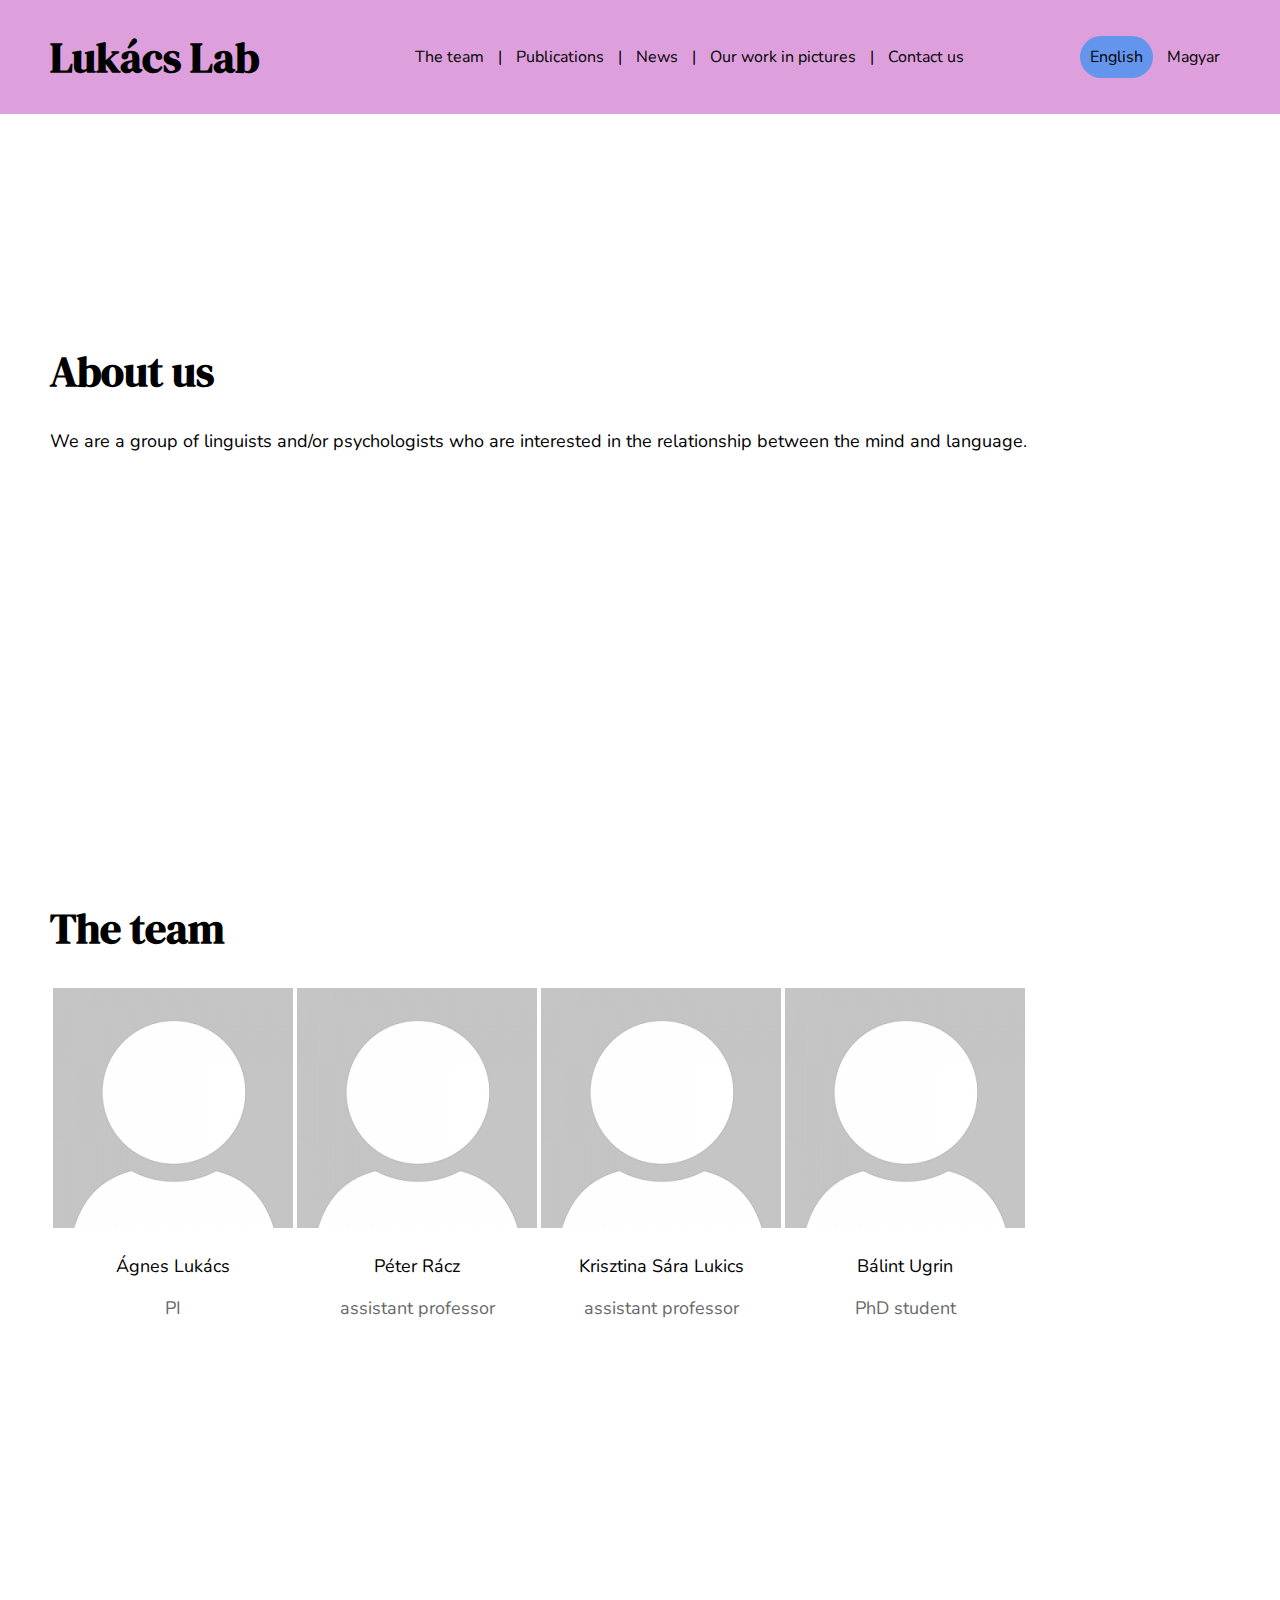
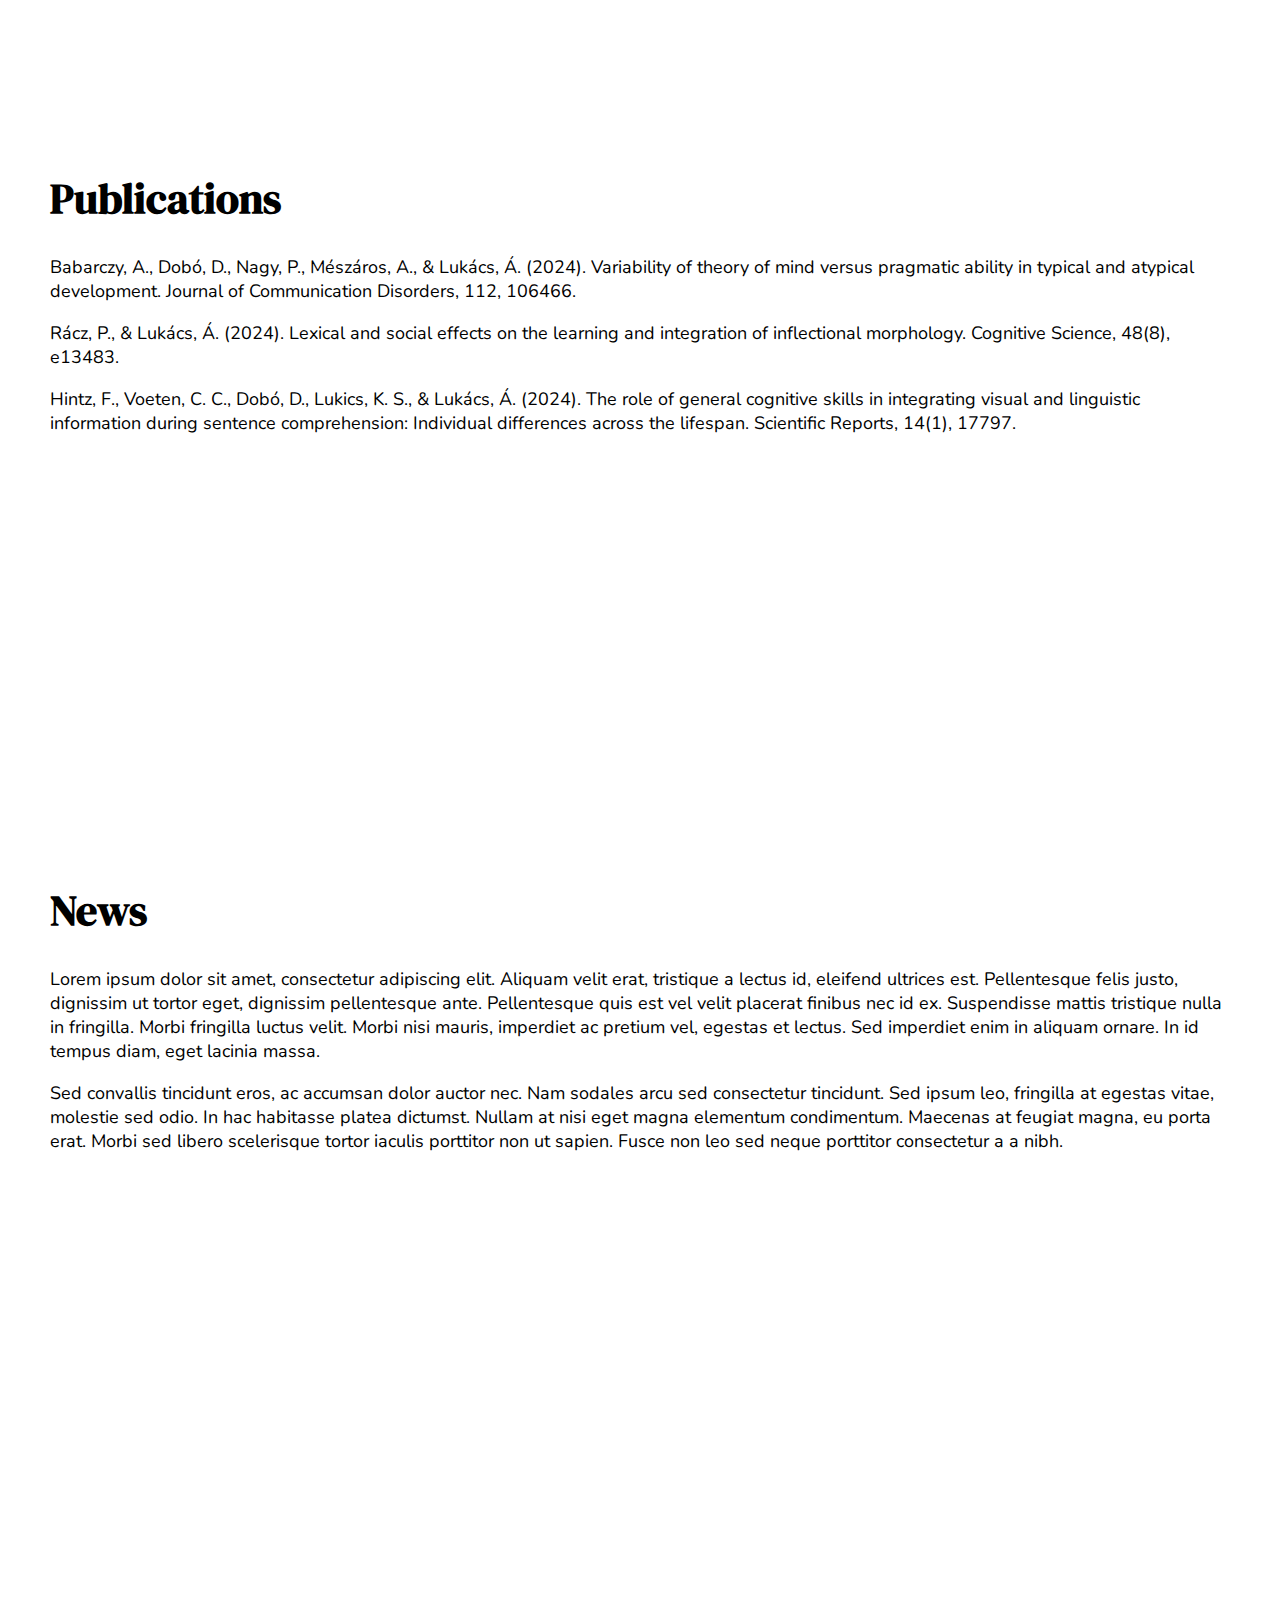
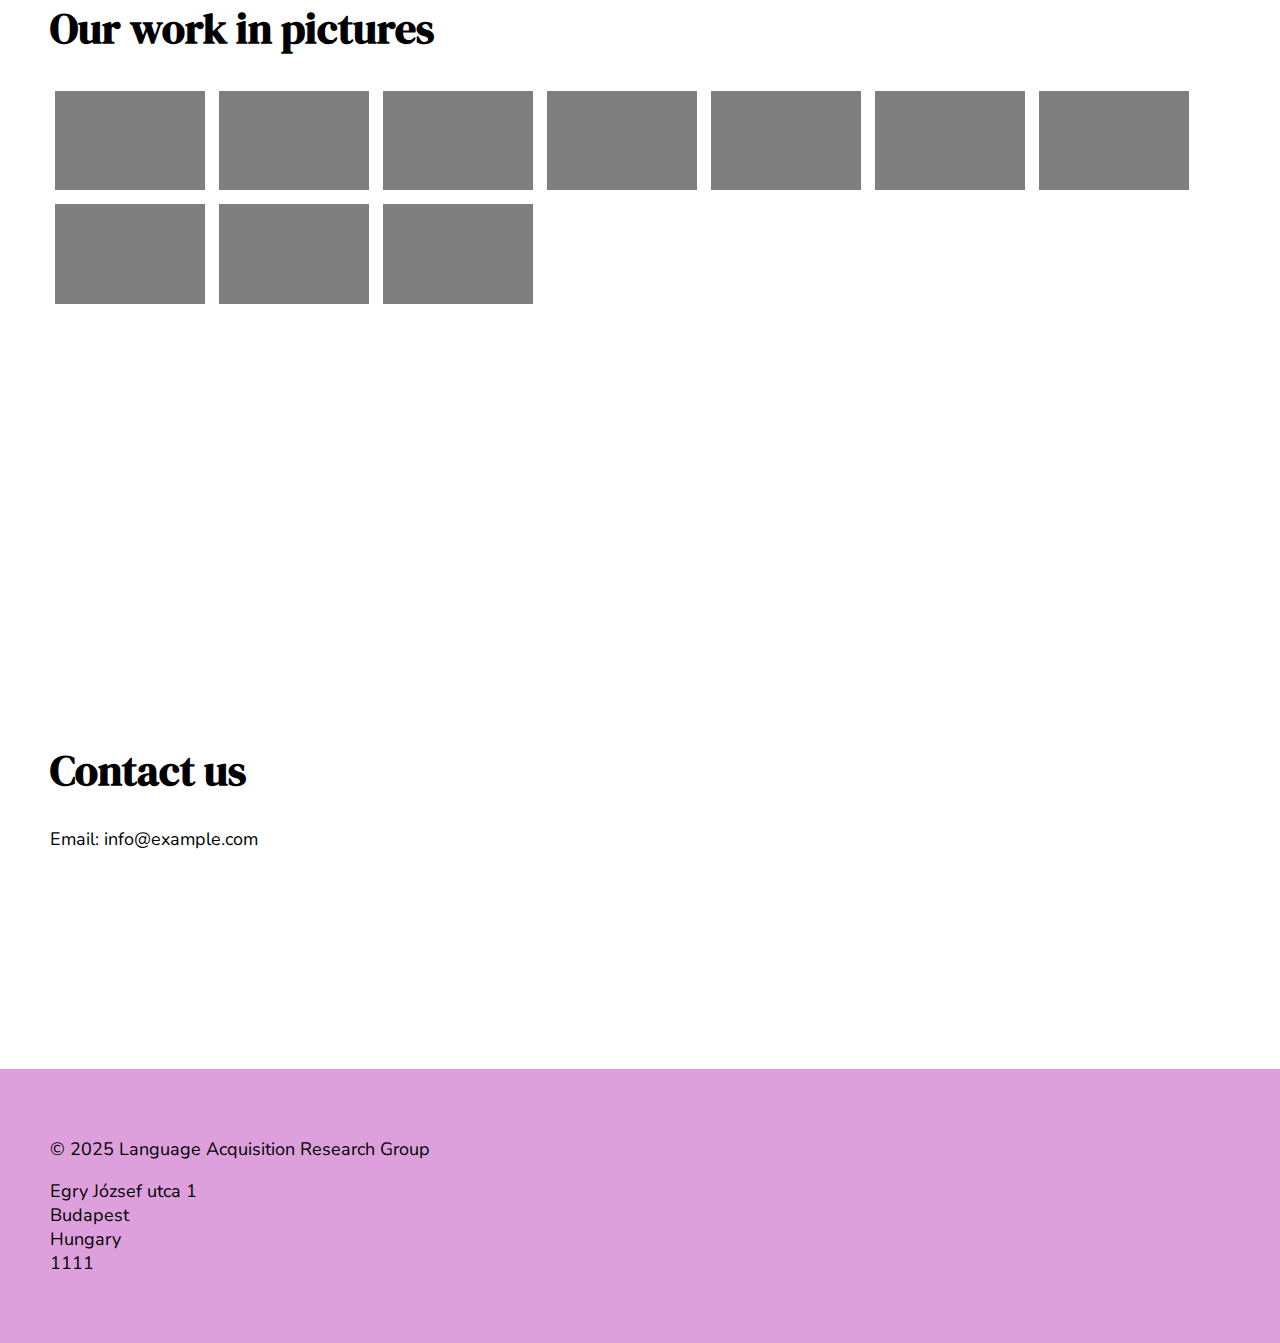
<file: index.html>
<!DOCTYPE html>
<html lang="en">

<head>
    <meta charset="UTF-8">
    <title>Lukács Lab</title>
    <link rel="stylesheet" href="styles.css">
    <link href="https://fonts.googleapis.com/css2?family=DM+Serif+Display:wght@400;700&display=swap" rel="stylesheet">
    <link href="https://fonts.googleapis.com/css2?family=Nunito:wght@400;700&display=swap" rel="stylesheet">
    <script src="script.js"></script>
</head>

<body>
    <div class="header-footer" id="header">
        <h1>Lukács Lab</h1>
        <div id="toc">
            <ul>
                <li><a href="#the-team">The team</a></li>
                <li>|</li>
                <li><a href="#publications">Publications</a></li>
                <li>|</li>
                <li><a href="#news">News</a></li>
                <li>|</li>
                <li><a href="#in-pictures">Our work in pictures</a></li>
                <li>|</li>
                <li><a href="#contact-us">Contact us</a></li>
            </ul>
        </div>
        <div id="language-selector">
            <a class="lang-btn" id="active-lang-btn">English</a>
            <a href="hu.html" class="lang-btn" id="passive-lang-btn">Magyar</a>
        </div>
    </div>

    <div class="content" id="about-us">
        <h1>About us</h1>
        <p>
            We are a group of linguists and/or psychologists who are interested in the relationship between the mind and language.
        </p>
    </div>

    <div class="content" id="the-team">
        <h1>The team</h1>
        <table>
            <tr>
                <td><img src="images/dummy_profile.png" alt="Profile Picture"></td>
                <td><img src="images/dummy_profile.png" alt="Profile Picture"></td>
                <td><img src="images/dummy_profile.png" alt="Profile Picture"></td>
                <td><img src="images/dummy_profile.png" alt="Profile Picture"></td>
            </tr>
            <tr>
                <td>
                    <p>Ágnes Lukács</p>
                    <p class="position">PI</p>
                </td>
                <td>
                    <p>Péter Rácz</p>
                    <p class="position">assistant professor</p>
                </td>
                <td>
                    <p>Krisztina Sára Lukics</p>
                    <p class="position">assistant professor</p>
                </td>
                <td>
                    <p>Bálint Ugrin</p>
                    <p class="position">PhD student</p>
                </td>
            </tr>
        </table>    
    </div>

    <div class="content" id="publications">
        <h1>Publications</h1>
        <p>
            Babarczy, A., Dobó, D., Nagy, P., Mészáros, A., & Lukács, Á. (2024). Variability of theory of mind versus pragmatic ability in typical and atypical development. Journal of Communication Disorders, 112, 106466.
        </p>
        <p>
            Rácz, P., & Lukács, Á. (2024). Lexical and social effects on the learning and integration of inflectional morphology. Cognitive Science, 48(8), e13483.
        </p>
        <p>
            Hintz, F., Voeten, C. C., Dobó, D., Lukics, K. S., & Lukács, Á. (2024). The role of general cognitive skills in integrating visual and linguistic information during sentence comprehension: Individual differences across the lifespan. Scientific Reports, 14(1), 17797.
        </p>
    </div>

    <div class="content" id="news">
        <h1>News</h1>
        <p>
            Lorem ipsum dolor sit amet, consectetur adipiscing elit.
            Aliquam velit erat, tristique a lectus id, eleifend ultrices est.
            Pellentesque felis justo, dignissim ut tortor eget, dignissim pellentesque ante.
            Pellentesque quis est vel velit placerat finibus nec id ex.
            Suspendisse mattis tristique nulla in fringilla.
            Morbi fringilla luctus velit. Morbi nisi mauris, imperdiet ac pretium vel,
            egestas et lectus. Sed imperdiet enim in aliquam ornare. In id tempus diam,
            eget lacinia massa.
        </p>
        <p>
            Sed convallis tincidunt eros, ac accumsan dolor auctor nec.
            Nam sodales arcu sed consectetur tincidunt. Sed ipsum leo, fringilla at
            egestas vitae, molestie sed odio. In hac habitasse platea dictumst.
            Nullam at nisi eget magna elementum condimentum. Maecenas at feugiat magna,
            eu porta erat. Morbi sed libero scelerisque tortor iaculis porttitor non ut sapien.
            Fusce non leo sed neque porttitor consectetur a a nibh. 
        </p>
    </div>

    <div class="content" id="in-pictures">
        <h1>Our work in pictures</h1>
        <div class="gallery">
            <img src="images/gallery.bmp" alt="Gallery Image 1" style="width:150px; margin:5px;">
            <img src="images/gallery.bmp" alt="Gallery Image 2" style="width:150px; margin:5px;">
            <img src="images/gallery.bmp" alt="Gallery Image 3" style="width:150px; margin:5px;">
            <img src="images/gallery.bmp" alt="Gallery Image 4" style="width:150px; margin:5px;">
            <img src="images/gallery.bmp" alt="Gallery Image 5" style="width:150px; margin:5px;">
            <img src="images/gallery.bmp" alt="Gallery Image 6" style="width:150px; margin:5px;">
            <img src="images/gallery.bmp" alt="Gallery Image 7" style="width:150px; margin:5px;">
            <img src="images/gallery.bmp" alt="Gallery Image 8" style="width:150px; margin:5px;">
            <img src="images/gallery.bmp" alt="Gallery Image 9" style="width:150px; margin:5px;">
            <img src="images/gallery.bmp" alt="Gallery Image 10" style="width:150px; margin:5px;">
        </div>
    </div>
    
    <div class="content" id="contact-us">
        <h1>Contact us</h1>
        <p>
            Email: <a href="mailto:info@example.com">info@example.com</a>
        </p>
    </div>

    <div class="header-footer" id="footer">
        <div id="copyright">
            <p>© 2025 Language Acquisition Research Group</p>
            <p>
                Egry József utca 1<br>
                Budapest<br>
                Hungary<br>
                1111
            </p>
        </div>
    </div>

</body>

</html>
</file>
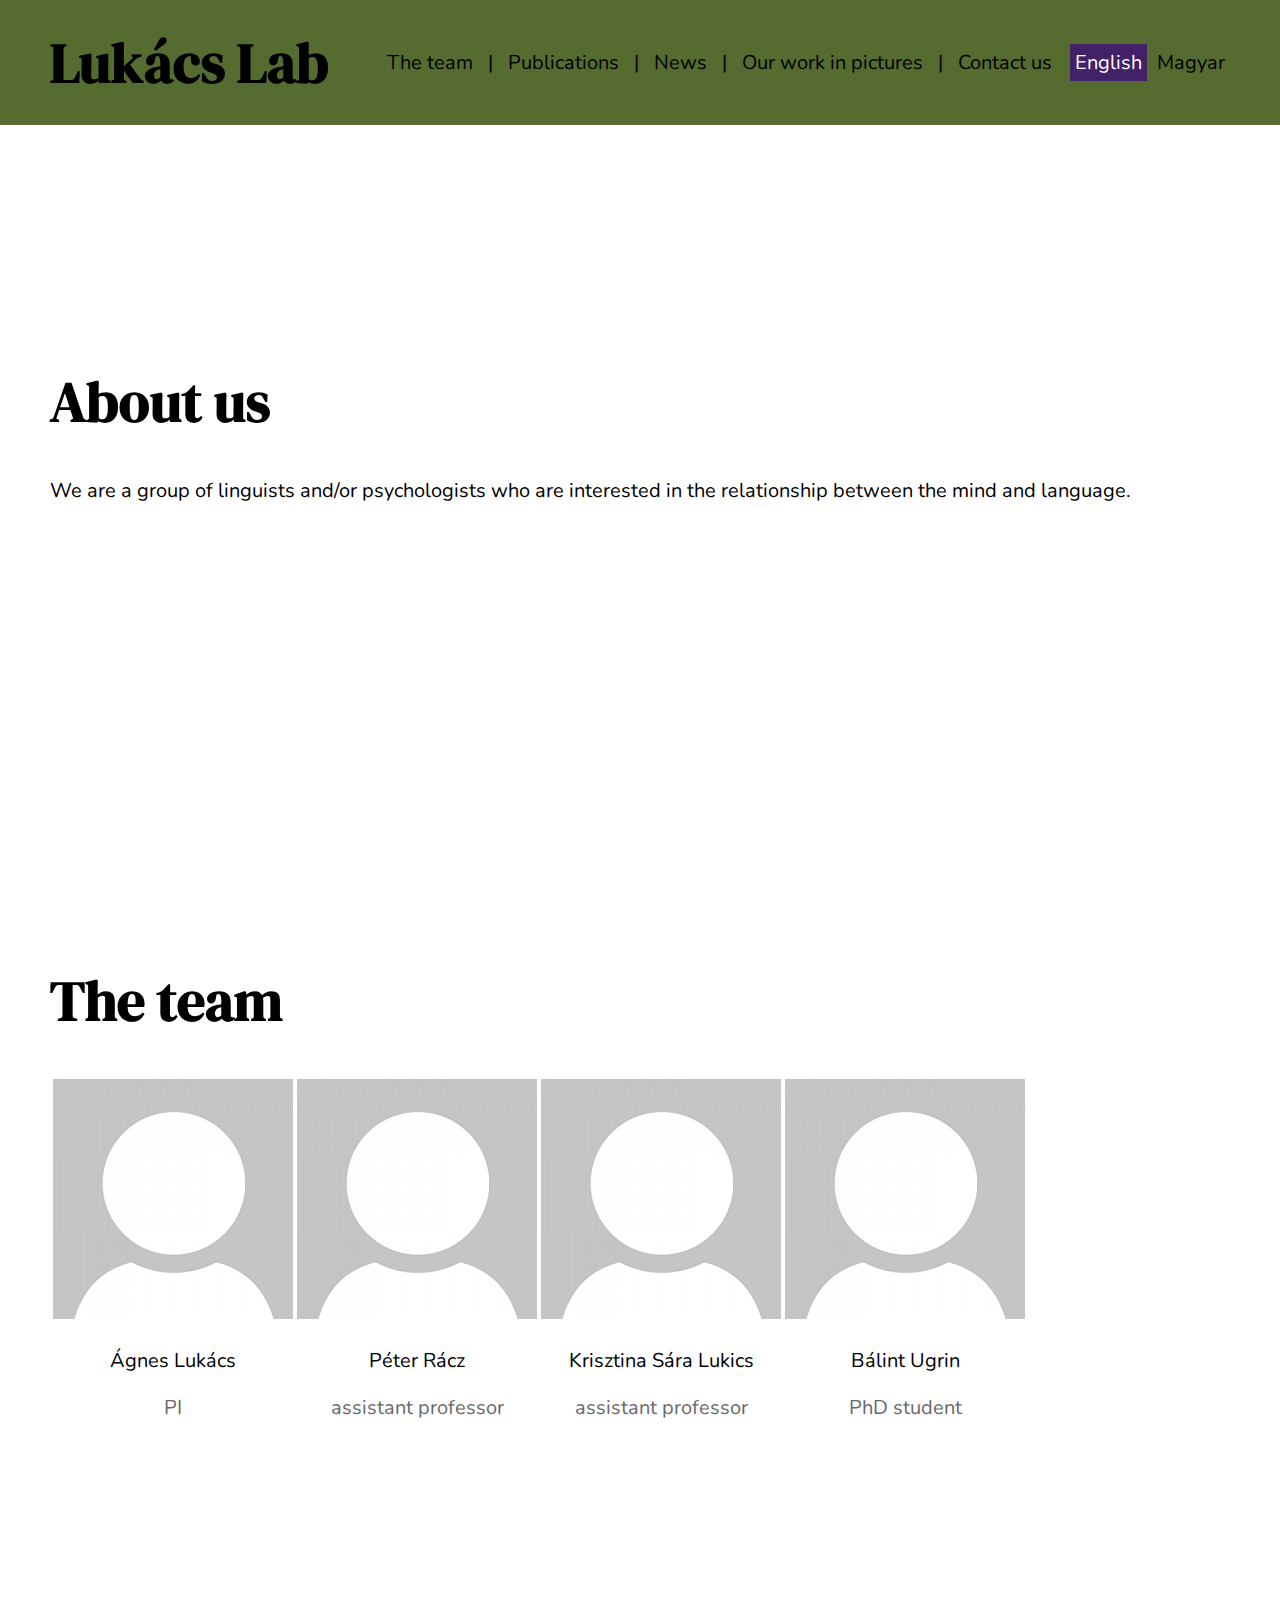
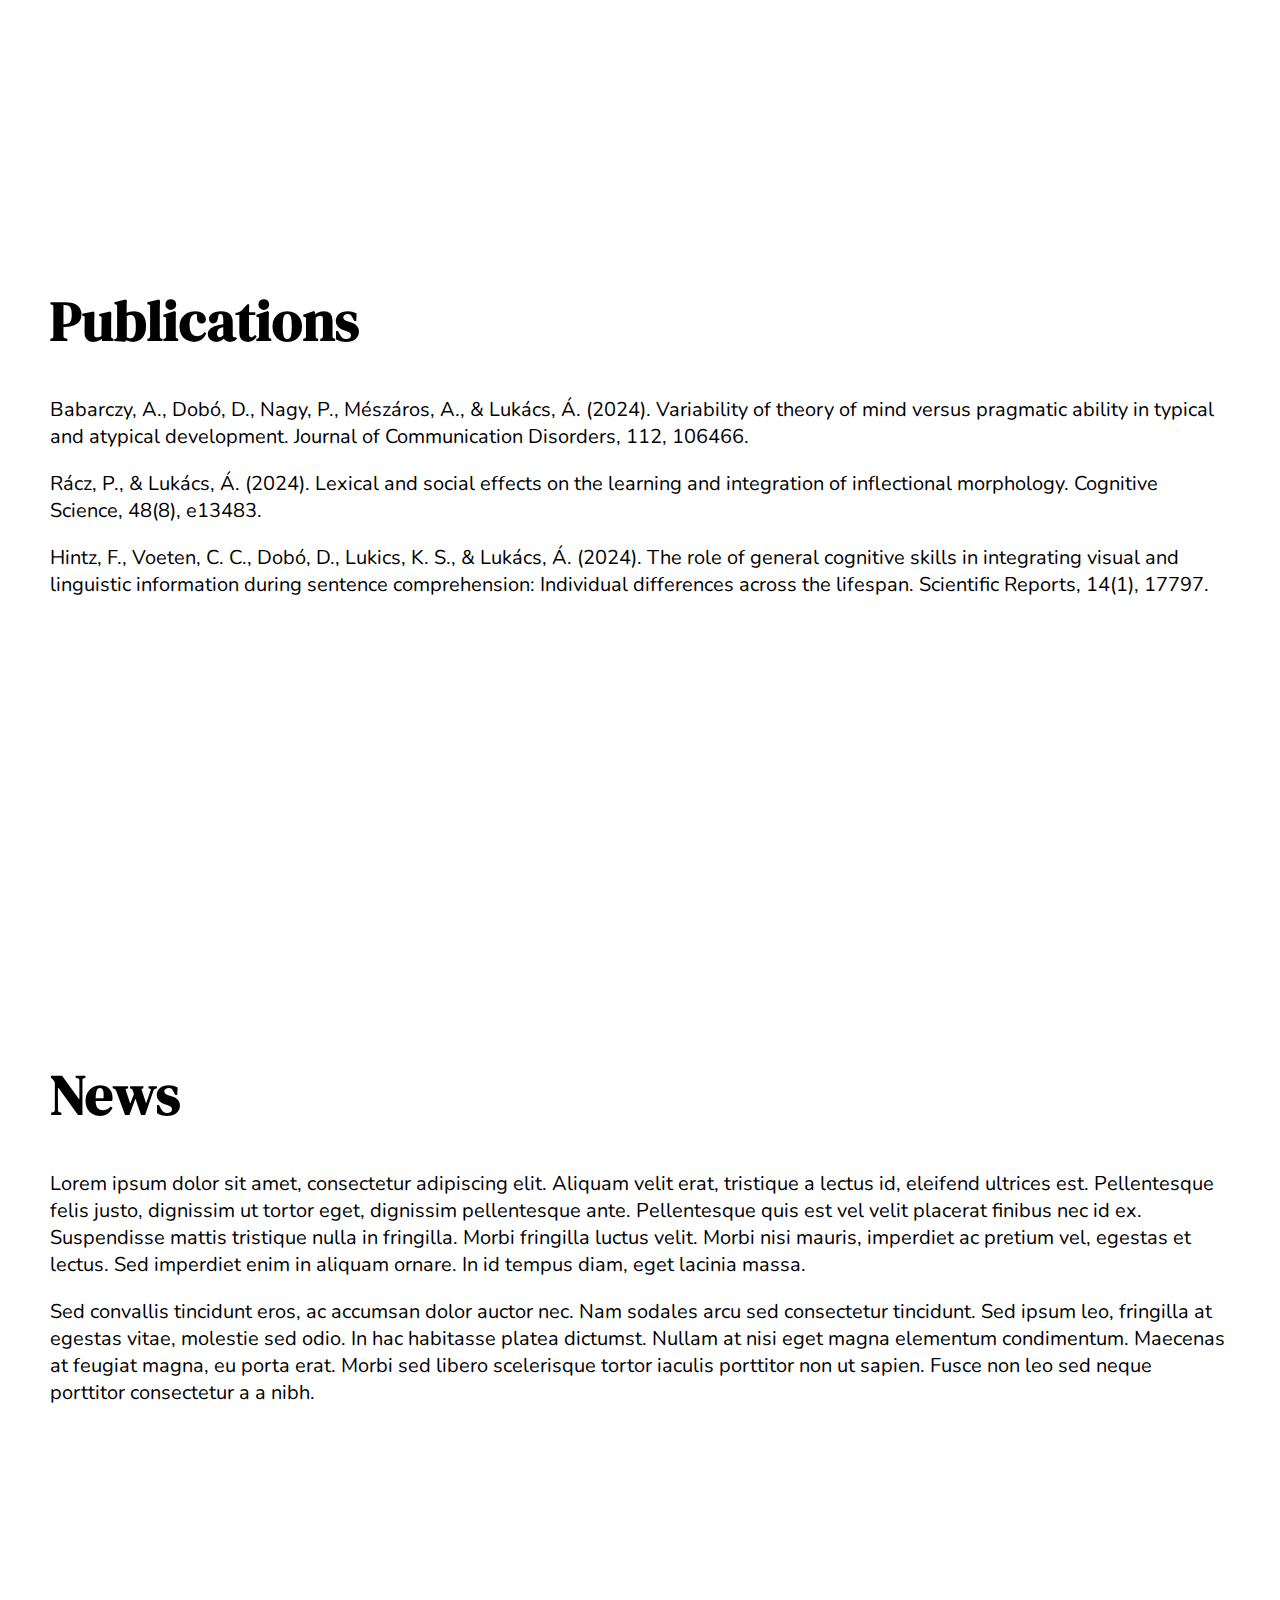
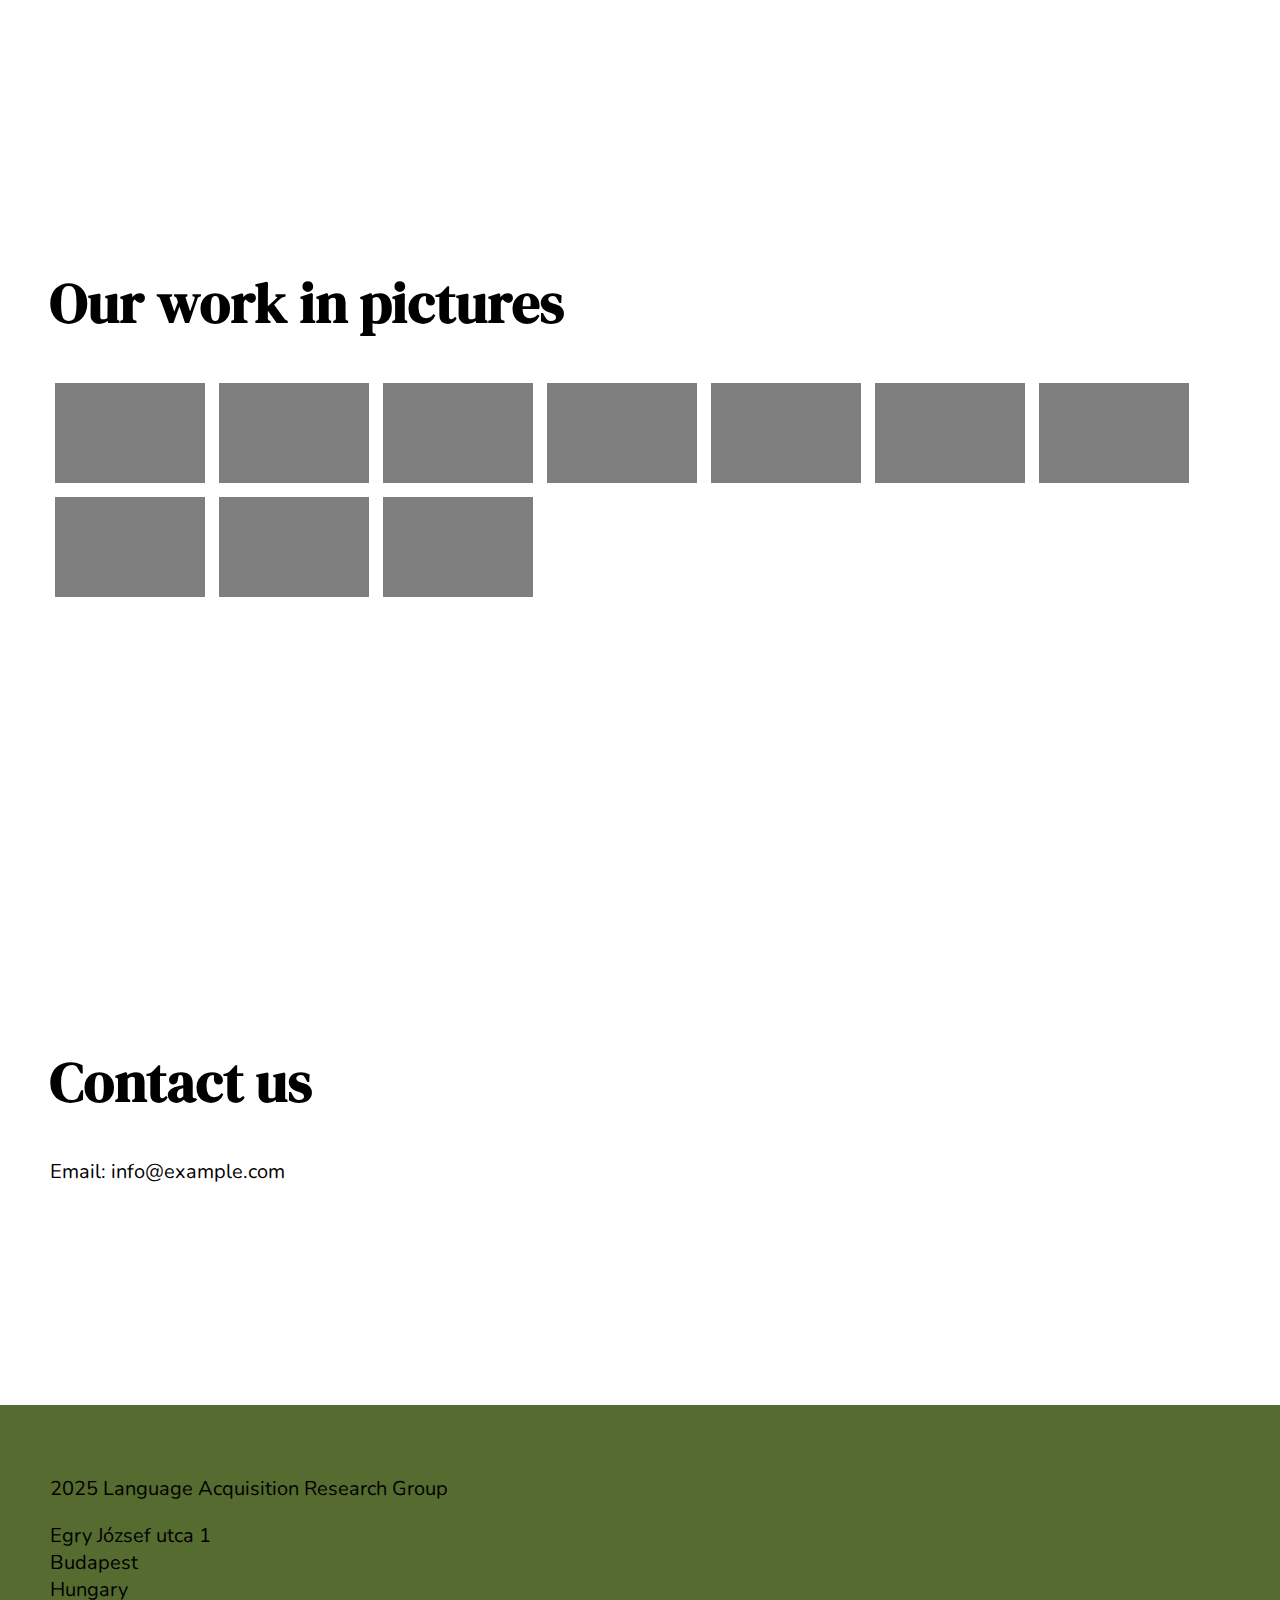
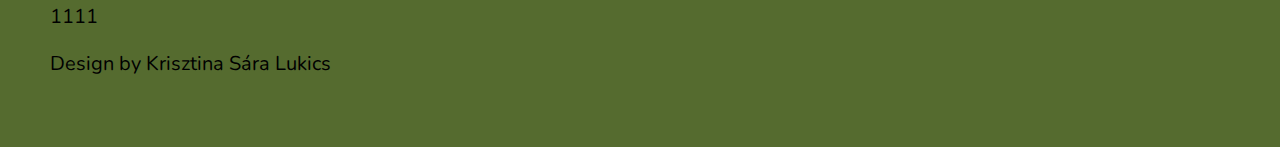
<file: docs/index.html>
<!DOCTYPE html>
<html lang="en">

<head>
    <meta charset="UTF-8">
    <title>Lukács Lab</title>
    <link rel="stylesheet" href="styles.css">
    <link href="https://fonts.googleapis.com/css2?family=DM+Serif+Display:wght@400;700&display=swap" rel="stylesheet">
    <link href="https://fonts.googleapis.com/css2?family=Nunito:wght@400;700&display=swap" rel="stylesheet">
    <script src="script.js"></script>
</head>

<body>
    <header class="header-footer" id="header">
        <h1 id="title"><a href="index.html">Lukács Lab</a></h1>
        <nav id="toc">
            <ul>
                <li class="nav-link"><a href="#the-team">The team</a></li>
                <li>|</li>
                <li class="nav-link"><a href="#publications">Publications</a></li>
                <li>|</li>
                <li class="nav-link"><a href="#news">News</a></li>
                <li>|</li>
                <li class="nav-link"><a href="#in-pictures">Our work in pictures</a></li>
                <li>|</li>
                <li class="nav-link"><a href="#contact-us">Contact us</a></li>
            </ul>
        </nav>
        <div id="language-selector">
            <a class="lang-btn" id="active-lang-btn">English</a>
            <a href="hu.html" class="lang-btn" id="passive-lang-btn">Magyar</a>
        </div>
    </header>

    <div class="content" id="about-us">
        <h1>About us</h1>
        <p>
            We are a group of linguists and/or psychologists who are interested in the relationship between the mind and language.
        </p>
    </div>

    <div class="content" id="the-team">
        <h1>The team</h1>
        <table>
            <tr>
                <td><img src="images/dummy_profile.png" alt="Profile Picture"></td>
                <td><img src="images/dummy_profile.png" alt="Profile Picture"></td>
                <td><img src="images/dummy_profile.png" alt="Profile Picture"></td>
                <td><img src="images/dummy_profile.png" alt="Profile Picture"></td>
            </tr>
            <tr>
                <td>
                    <p>Ágnes Lukács</p>
                    <p class="position">PI</p>
                </td>
                <td>
                    <p>Péter Rácz</p>
                    <p class="position">assistant professor</p>
                </td>
                <td>
                    <p>Krisztina Sára Lukics</p>
                    <p class="position">assistant professor</p>
                </td>
                <td>
                    <p>Bálint Ugrin</p>
                    <p class="position">PhD student</p>
                </td>
            </tr>
        </table>    
    </div>

    <div class="content" id="publications">
        <h1>Publications</h1>
        <p>
            Babarczy, A., Dobó, D., Nagy, P., Mészáros, A., & Lukács, Á. (2024). Variability of theory of mind versus pragmatic ability in typical and atypical development. Journal of Communication Disorders, 112, 106466.
        </p>
        <p>
            Rácz, P., & Lukács, Á. (2024). Lexical and social effects on the learning and integration of inflectional morphology. Cognitive Science, 48(8), e13483.
        </p>
        <p>
            Hintz, F., Voeten, C. C., Dobó, D., Lukics, K. S., & Lukács, Á. (2024). The role of general cognitive skills in integrating visual and linguistic information during sentence comprehension: Individual differences across the lifespan. Scientific Reports, 14(1), 17797.
        </p>
    </div>

    <div class="content" id="news">
        <h1>News</h1>
        <article>
            <p>
                Lorem ipsum dolor sit amet, consectetur adipiscing elit.
                Aliquam velit erat, tristique a lectus id, eleifend ultrices est.
                Pellentesque felis justo, dignissim ut tortor eget, dignissim pellentesque ante.
                Pellentesque quis est vel velit placerat finibus nec id ex.
                Suspendisse mattis tristique nulla in fringilla.
                Morbi fringilla luctus velit. Morbi nisi mauris, imperdiet ac pretium vel,
                egestas et lectus. Sed imperdiet enim in aliquam ornare. In id tempus diam,
                eget lacinia massa.
            </p>
        </article>
        <article>
            <p>
                Sed convallis tincidunt eros, ac accumsan dolor auctor nec.
                Nam sodales arcu sed consectetur tincidunt. Sed ipsum leo, fringilla at
                egestas vitae, molestie sed odio. In hac habitasse platea dictumst.
                Nullam at nisi eget magna elementum condimentum. Maecenas at feugiat magna,
                eu porta erat. Morbi sed libero scelerisque tortor iaculis porttitor non ut sapien.
                Fusce non leo sed neque porttitor consectetur a a nibh. 
            </p>
        </article>
    </div>

    <div class="content" id="in-pictures">
        <h1>Our work in pictures</h1>
        <div class="gallery">
            <img src="images/gallery.bmp" alt="Gallery Image 1" style="width:150px; margin:5px;">
            <img src="images/gallery.bmp" alt="Gallery Image 2" style="width:150px; margin:5px;">
            <img src="images/gallery.bmp" alt="Gallery Image 3" style="width:150px; margin:5px;">
            <img src="images/gallery.bmp" alt="Gallery Image 4" style="width:150px; margin:5px;">
            <img src="images/gallery.bmp" alt="Gallery Image 5" style="width:150px; margin:5px;">
            <img src="images/gallery.bmp" alt="Gallery Image 6" style="width:150px; margin:5px;">
            <img src="images/gallery.bmp" alt="Gallery Image 7" style="width:150px; margin:5px;">
            <img src="images/gallery.bmp" alt="Gallery Image 8" style="width:150px; margin:5px;">
            <img src="images/gallery.bmp" alt="Gallery Image 9" style="width:150px; margin:5px;">
            <img src="images/gallery.bmp" alt="Gallery Image 10" style="width:150px; margin:5px;">
        </div>
    </div>
    
    <div class="content" id="contact-us">
        <h1>Contact us</h1>
        <p>
            Email: <a href="mailto:info@example.com">info@example.com</a>
        </p>
    </div>

    <footer class="header-footer" id="footer">
        <div id="copyright">
            <p>2025 Language Acquisition Research Group</p>
            <p>
                Egry József utca 1<br>
                Budapest<br>
                Hungary<br>
                1111
            </p>
            <p><a href="https://github.com/krisztinasara" target="_blank">Design by Krisztina Sára Lukics</a></p>
        </div>
    </footer>

</body>

</html>
</file>
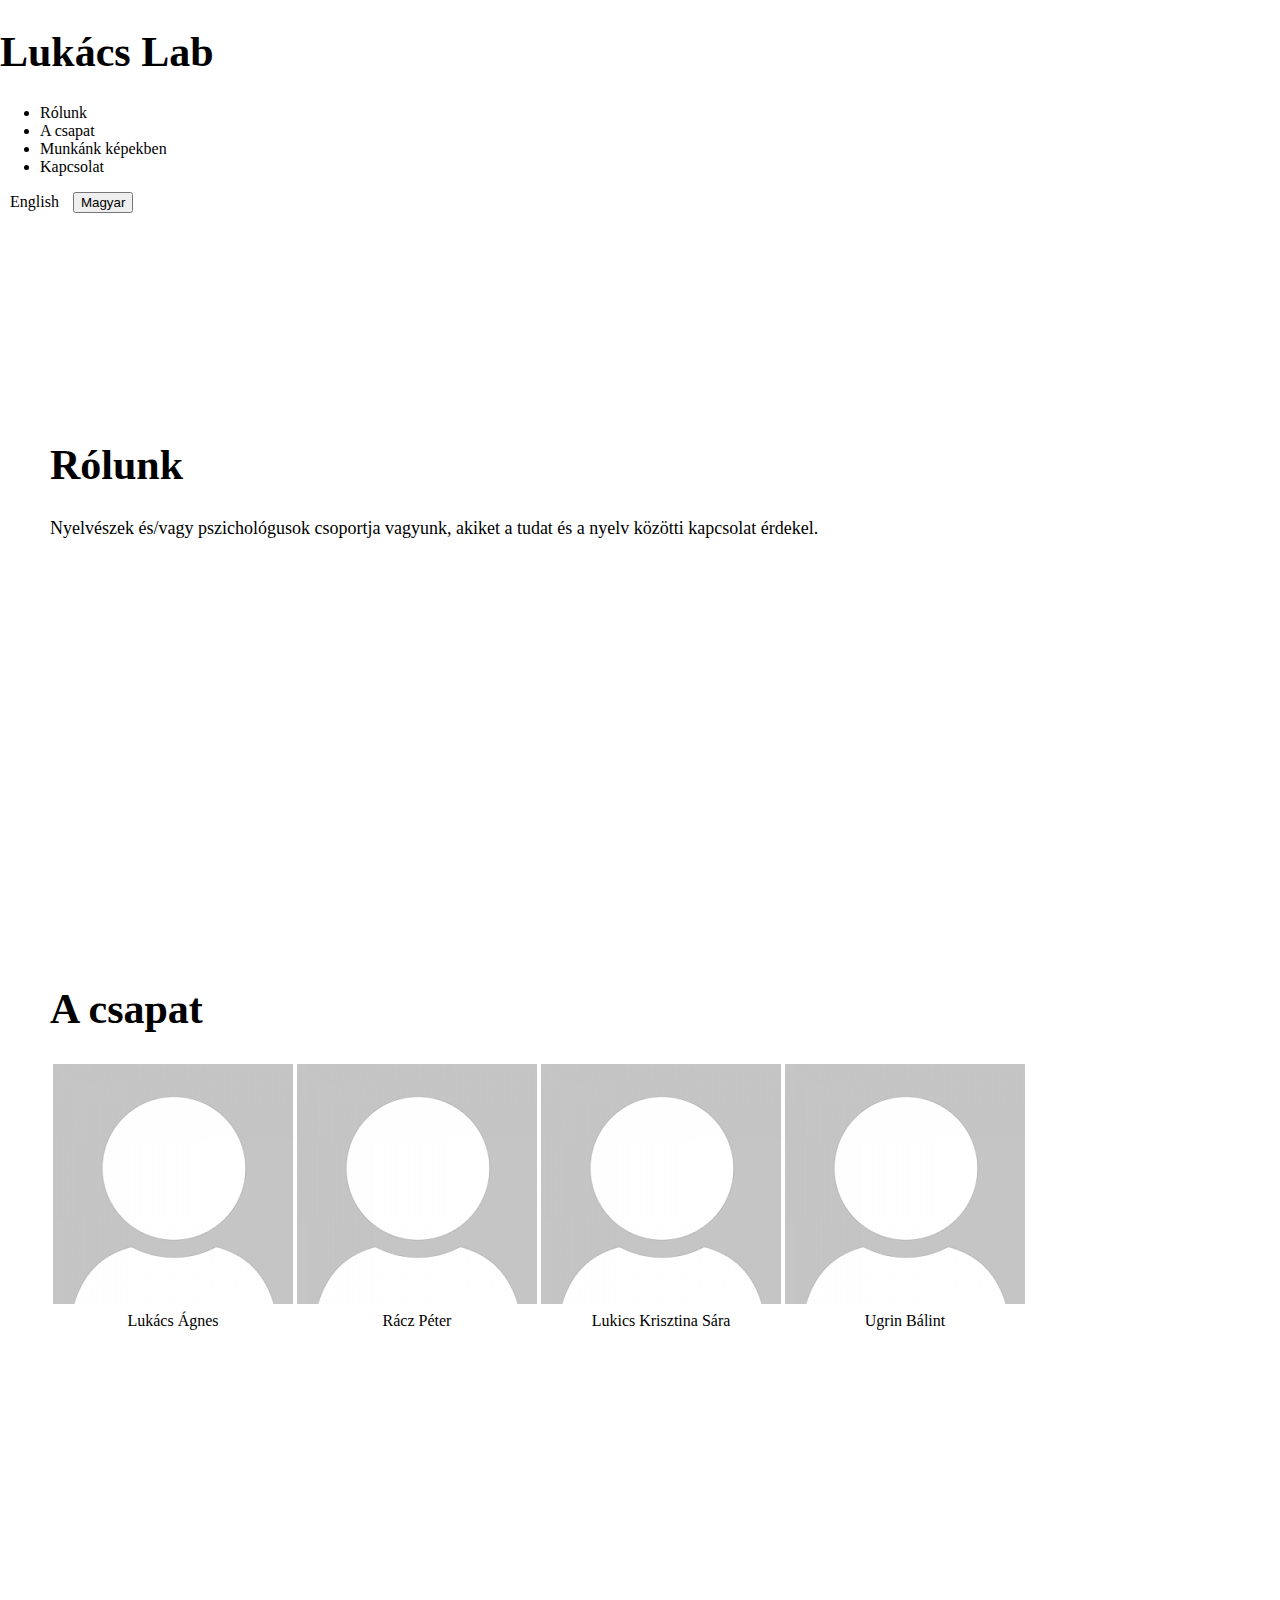
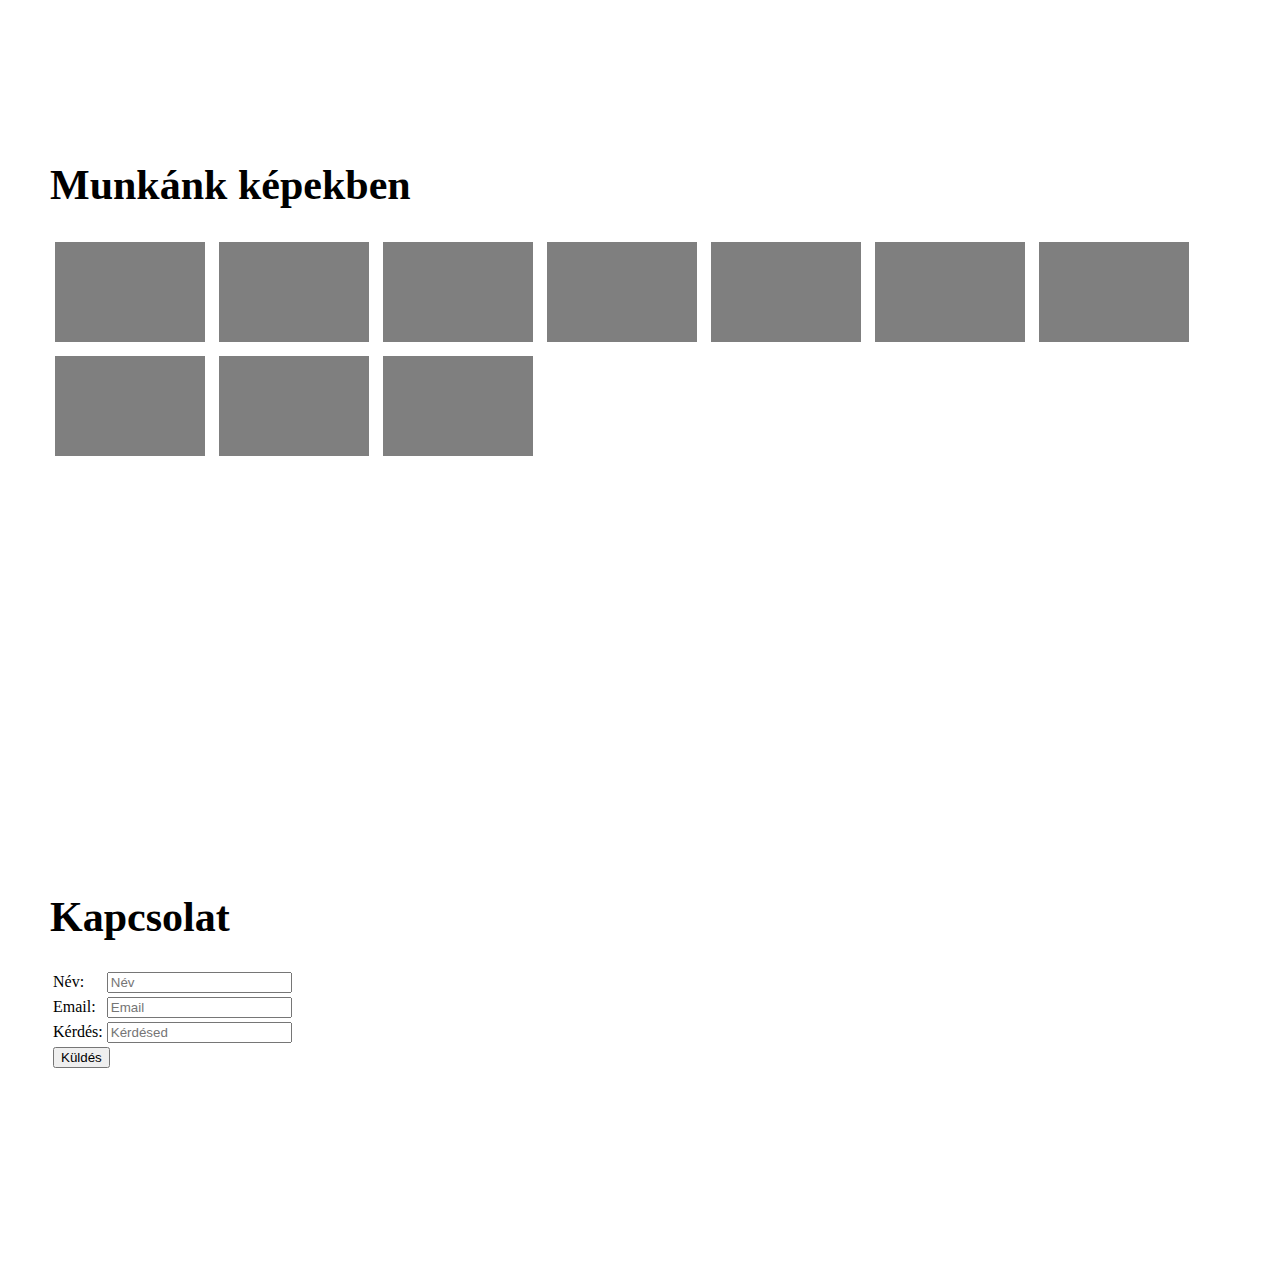
<file: hu.html>
<!DOCTYPE html>
<html lang="hu">

<head>
    <meta charset="UTF-8">
    <title>Lukács Labor</title>
    <link rel="stylesheet" href="styles.css">
</head>

<body>
    <div class="header">
        <h1>Lukács Lab</h1>
        <div class="toc">
            <ul>
                <li><a href="#about-us">Rólunk</a></li>
                <li><a href="#the-team">A csapat</a></li>
                <li><a href="#in-pictures">Munkánk képekben</a></li>
                <li><a href="#contact-us">Kapcsolat</a></li>
            </ul>
        </div>
        <div class="language-selector">
            <a href="main_page.html" class="lang-btn" title="English">English</a>
            <button class="lang-btn-active">Magyar</button>
        </div>
    </div>

    <div class="content" id="about-us">
        <h1>Rólunk</h1>
        <p>
            Nyelvészek és/vagy pszichológusok csoportja vagyunk, akiket a tudat és a nyelv közötti kapcsolat érdekel.
        </p>
    </div>

    <div class="content" id="the-team">
        <h1>A csapat</h1>
        <table>
            <tr>
                <td><img src="images/dummy_profile.png" alt="Profilkép"></td>
                <td><img src="images/dummy_profile.png" alt="Profilkép"></td>
                <td><img src="images/dummy_profile.png" alt="Profilkép"></td>
                <td><img src="images/dummy_profile.png" alt="Profilkép"></td>
            </tr>
            <tr>
                <td>Lukács Ágnes</td>
                <td>Rácz Péter</td>
                <td>Lukics Krisztina Sára</td>
                <td>Ugrin Bálint</td>
            </tr>
        </table>    
    </div>

    <div class="content" id="in-pictures">
        <h1>Munkánk képekben</h1>
        <div class="gallery">
            <img src="images/gallery.bmp" alt="Galéria kép 1" style="width:150px; margin:5px;">
            <img src="images/gallery.bmp" alt="Galéria kép 2" style="width:150px; margin:5px;">
            <img src="images/gallery.bmp" alt="Galéria kép 3" style="width:150px; margin:5px;">
            <img src="images/gallery.bmp" alt="Galéria kép 4" style="width:150px; margin:5px;">
            <img src="images/gallery.bmp" alt="Galéria kép 5" style="width:150px; margin:5px;">
            <img src="images/gallery.bmp" alt="Galéria kép 6" style="width:150px; margin:5px;">
            <img src="images/gallery.bmp" alt="Galéria kép 7" style="width:150px; margin:5px;">
            <img src="images/gallery.bmp" alt="Galéria kép 8" style="width:150px; margin:5px;">
            <img src="images/gallery.bmp" alt="Galéria kép 9" style="width:150px; margin:5px;">
            <img src="images/gallery.bmp" alt="Galéria kép 10" style="width:150px; margin:5px;">
        </div>
    </div>
    
    <div class="content" id="contact-us">
        <h1>Kapcsolat</h1>
        <table>
            <form>
                <tr>
                    <td><label for="name">Név:</label></td>
                    <td><input type="text" id="name" name="name" placeholder="Név"></td>
                </tr>
                <tr>
                    <td><label for="email">Email:</label></td>
                    <td><input type="email" id="email" name="email" placeholder="Email"></td>
                </tr>
                <tr>
                    <td><label for="question">Kérdés:</label></td>
                    <td><input type="text" id="question" name="question" placeholder="Kérdésed"></td>
                </tr>
                <tr>
                    <td colspan="2"><button type="submit">Küldés</button></td>
                </tr>
            </form>
        </table>
    </div>

</body>

</html>
</file>
<file: styles.css>
html, body {
    margin: 0px;
    padding: 0px;
}

h1 {
    font-family: DM Serif Display;
    font-size: 42px;
}

p {
    font-family: Nunito;
    font-size: 18px;
}


a:link {
    text-decoration: none;
    color: black;
}
a:visited {
    text-decoration: none;
    color: black;
}
a:hover {
    text-decoration: none;
    color: white;
}
a:active {
    text-decoration: none;
    color: yellowgreen;
}


#header {
    display: flex;
    align-items: center;
}

.header-footer {
    padding-left: 50px;
    padding-right: 50px;
    background-color: plum;
}

#toc {
    font-family: Nunito;
    flex: 1;
    text-align: center;
}

#toc ul {
    list-style: none;
    display: inline-block;
}

#toc li {
    display: inline;
    padding: 0px 5px 0px 5px;
}

#language-selector {
    font-family: Nunito;
}

.lang-btn {
    padding: 10px;
}

#active-lang-btn {
    background-color: cornflowerblue;
    border-radius: 25px;
}

#passive-lang-btn:hover {
    background-color: blueviolet;
    border-radius: 25px;
    color: white;
}

.content {
    padding-top: 200px;
    padding-bottom: 200px;
    padding-left: 50px;
    padding-right: 50px;
}

#the-team tr {
    text-align: center;
}

#the-team .position {
    color: dimgray;
}

#footer {
    padding: 50px;
}

#copyright {
    list-style: none;
}
</file>
<file: docs/styles.css>
/* =====================
   1. Reset & Global Styles
   ===================== */
html, body {
    margin: 0px;
    padding: 0px;
}

/* =====================
   2. Typography
   ===================== */
h1 {
    font-family: "DM Serif Display", serif;
    /*color: #422168;*/
    font-size: 56px;
}

p {
    font-family: Nunito;
    font-size: 20px;
}

/* Links */
a:link, a:visited {
    text-decoration: none;
    color: black;
}

/* =====================
   3. Layout & Structure
   ===================== */
.header-footer {
    padding-left: 50px;
    padding-right: 50px;
    background-color: darkolivegreen;
    box-sizing: border-box;
}

#header {
    display: flex;
    align-items: center;
    /*position: fixed;*/
    width: 100vw;
    left: 0;
    top: 0;
    box-sizing: border-box;
    z-index: 1000;
}

.content {
    padding-top: 200px;
    padding-bottom: 200px;
    padding-left: 50px;
    padding-right: 50px;
}

#title {
    /*color: #422168;*/
    line-height: 50px;
}

/* =====================
   4. Navigation Styles
   ===================== */
#toc {
    font-family: Nunito, sans-serif;
    flex: 1;
    text-align: center;
    font-size: 20px;
}

#toc ul {
    list-style: none;
    display: inline-block;
}

#toc li {
    display: inline;
    padding: 0px 5px 0px 5px;
}

.nav-link:hover,
.nav-link:active {
    text-decoration: none;
    color: white;
    background-color: #CAF204;
}

/* =====================
   5. Language Selector
   ===================== */
#language-selector {
    font-family: Nunito, sans-serif;
    font-size: 20px;
}

.lang-btn {
    padding: 5px;
}

#active-lang-btn {
    background-color: #422168;
    color: white;
}

#passive-lang-btn:hover {
    background-color: #CAF204;
    color: white;
}

/* =====================
   6. Team Section
   ===================== */
#the-team tr {
    text-align: center;
}

#the-team .position {
    color: dimgray;
}

/* =====================
   7. Footer Styles
   ===================== */
#footer {
    padding: 50px;
}

#copyright {
    list-style: none;
}

/* =====================
   8. Playing around
   ===================== */
.invisible {
    display: none;
}
</file>
